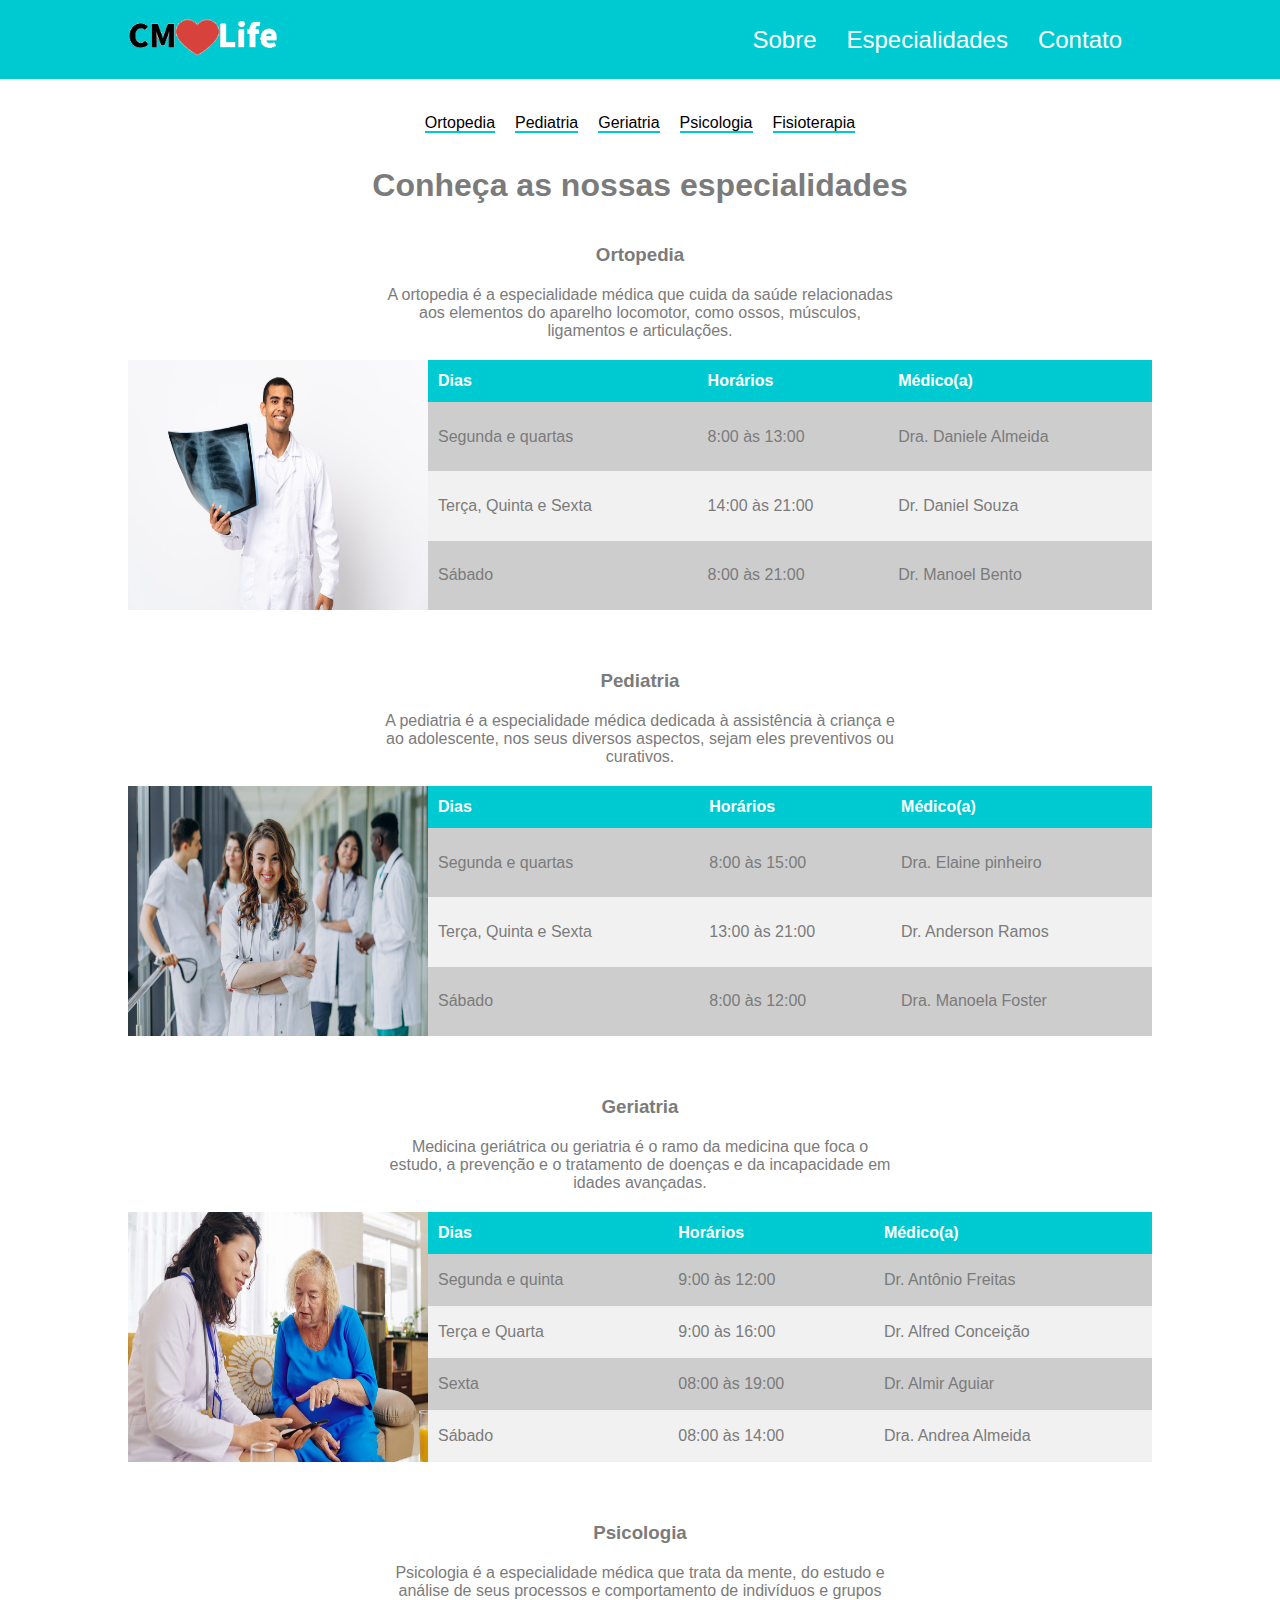
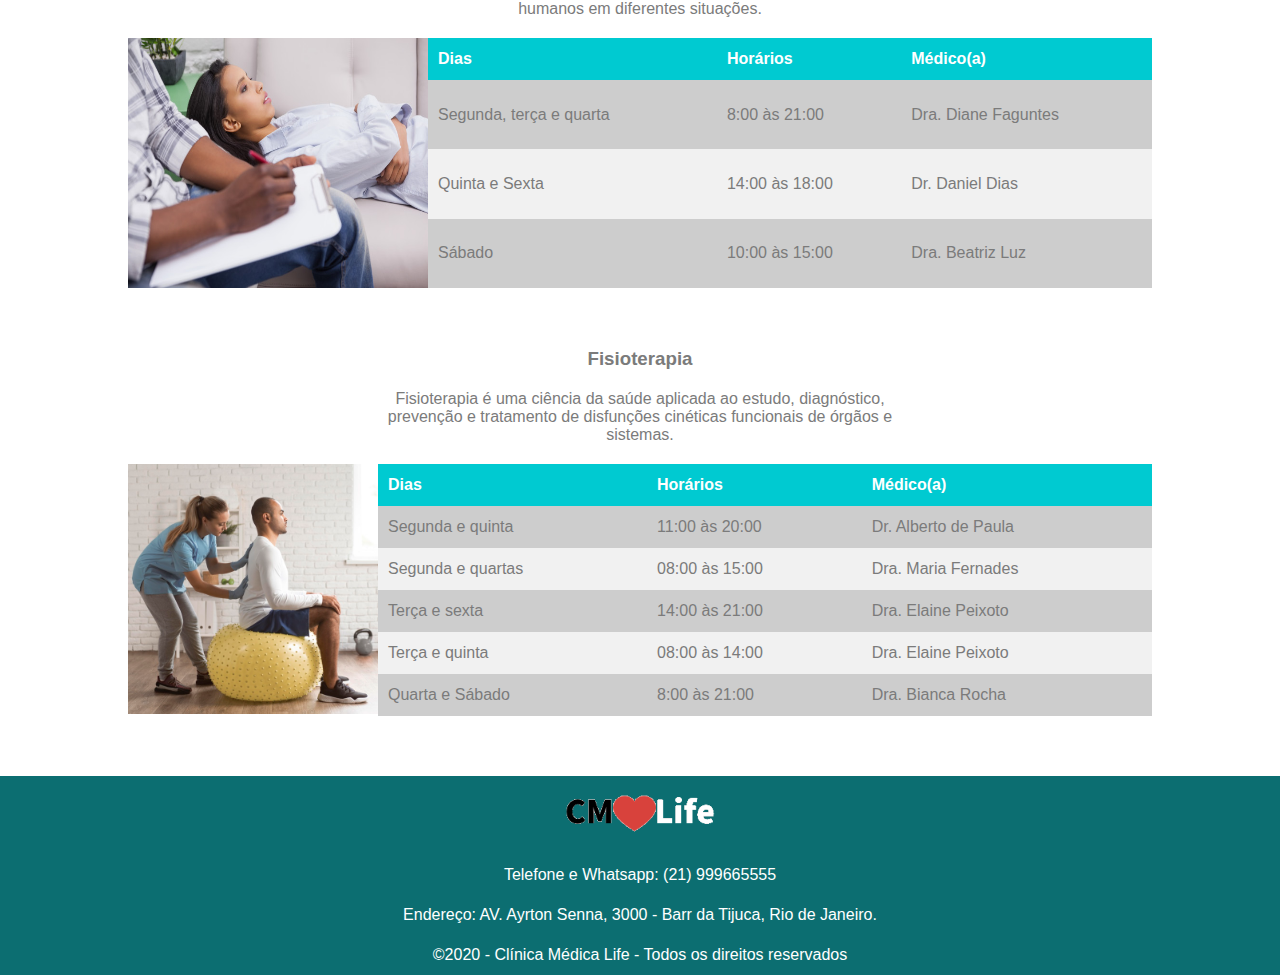
<file: especialidades.html>
<!DOCTYPE html>
<html lang="en">

<head>
    <meta charset="UTF-8">
    <meta name="viewport" content="width=device-width, initial-scale=1.0">
    <title>CMLife - Especialidades</title>
    <link rel="stylesheet" href="assets/styles/especialidades.css">
</head>

<body>
    <header id="header">
        <div class="content header">

            <a href="index.html"><img class="logo" src="assets/imgs/logo.png" alt="Logo"></a>

            <nav>
                <ul>
                    <li><a href="index.html#sobre">Sobre</a></li>
                    <li><a href="especialidades.html">Especialidades</a></li>
                    <li><a href="index.html#contato">Contato</a></li>
                </ul>
            </nav>

        </div>
    </header>
    <main>
        <section class="content links">
            <nav>
                <ul>
                    <li><a href="#ortopedia">Ortopedia</a></li>
                    <li><a href="#pediatria">Pediatria</a></li>
                    <li><a href="#geriatria">Geriatria</a></li>
                    <li><a href="#psicologia">Psicologia</a></li>
                    <li><a href="#fisioterapia">Fisioterapia</a></li>
                </ul>
            </nav>

            <h1>Conheça as nossas especialidades</h1>

        </section>

        <section class="content sobre">
            <div id="ortopedia">
                <div class="description">
                    <h3>Ortopedia</h3>
                    <p>A ortopedia é a especialidade médica que cuida da saúde relacionadas aos elementos do aparelho
                        locomotor, como ossos, músculos, ligamentos e articulações.</p>
                </div>

                <div class="table-completa">
                    <img src="assets/imgs/ortopedia.png" alt="ortopedia-img">
                    <table>
                        <thead>
                            <tr>
                                <th>Dias</th>
                                <th>Horários</th>
                                <th>Médico(a)</th>

                            </tr>
                        </thead>
                        <tbody>
                            <tr>
                                <td>Segunda e quartas</td>
                                <td>8:00 às 13:00</td>
                                <td>Dra. Daniele Almeida</td>
                            </tr>
                            <tr>
                                <td>Terça, Quinta e Sexta</td>
                                <td>14:00 às 21:00</td>
                                <td>Dr. Daniel Souza</td>
                            </tr>
                            <tr>
                                <td>Sábado</td>
                                <td>8:00 às 21:00</td>
                                <td>Dr. Manoel Bento</td>
                            </tr>

                        </tbody>

                    </table>

                </div>
            </div>
            <div id="pediatria">
                <div class="description">
                    <h3>Pediatria</h3>
                    <p>A pediatria é a especialidade médica dedicada à assistência à criança e ao adolescente, nos seus
                        diversos aspectos, sejam eles preventivos ou curativos.</p>
                </div>

                <div class="table-completa">
                    <img src="assets/imgs/pediatra2.png" alt="Imagem de uma pediatra" title="Imagem de uma pediatra">
                    <table>
                        <thead>
                            <tr>
                                <th>Dias</th>
                                <th>Horários</th>
                                <th>Médico(a)</th>
                            </tr>
                        </thead>

                        <tbody>
                            <tr>
                                <td>Segunda e quartas</td>
                                <td>8:00 às 15:00</td>
                                <td>Dra. Elaine pinheiro</td>
                            </tr>
                            <tr>
                                <td>Terça, Quinta e Sexta</td>
                                <td>13:00 às 21:00</td>
                                <td>Dr. Anderson Ramos</td>
                            </tr>
                            <tr>
                                <td>Sábado</td>
                                <td>8:00 às 12:00</td>
                                <td>Dra. Manoela Foster</td>
                            </tr>
                        </tbody>
                    </table>
                </div>
            </div>

            <div id="geriatria">
                <div class="description">
                    <h3>Geriatria</h3>
                    <p>Medicina geriátrica ou geriatria é o ramo da medicina que foca o estudo, a prevenção e o
                        tratamento de doenças e da incapacidade em idades avançadas.</p>
                </div>

                <div class="table-completa">
                    <img src="assets/imgs/geriatra.png" alt="Imagem de uma geriatra" title="Imagem de uma geriatra">

                    <table>
                        <thead>
                            <tr>
                                <th>Dias</th>
                                <th>Horários</th>
                                <th>Médico(a)</th>
                            </tr>
                        </thead>

                        <tbody>
                            <tr>
                                <td>Segunda e quinta</td>
                                <td>9:00 às 12:00</td>
                                <td>Dr. Antônio Freitas</td>
                            </tr>
                            <tr>
                                <td>Terça e Quarta</td>
                                <td>9:00 às 16:00</td>
                                <td>Dr. Alfred Conceição</td>
                            </tr>
                            <tr>
                                <td>Sexta</td>
                                <td>08:00 às 19:00</td>
                                <td>Dr. Almir Aguiar</td>
                            </tr>
                            <tr>
                                <td>Sábado</td>
                                <td>08:00 às 14:00</td>
                                <td>Dra. Andrea Almeida</td>
                            </tr>
                        </tbody>
                    </table>
                </div>
            </div>

            <div id="psicologia">
                <div class="description">
                    <h3>Psicologia</h3>
                    <p>Psicologia é a especialidade médica que trata da mente, do estudo e análise de seus processos
                        e comportamento de indivíduos e grupos humanos em diferentes situações.</p>
                </div>

                <div class="table-completa">
                    <img src="assets/imgs/psicologo.png" alt="Imagem de um psicólogo" title="Imagem de um psicólogo">
                    <table>
                        <thead>
                            <tr>
                                <th>Dias</th>
                                <th>Horários</th>
                                <th>Médico(a)</th>
                            </tr>
                        </thead>

                        <tbody>
                            <tr>
                                <td>Segunda, terça e quarta</td>
                                <td>8:00 às 21:00</td>
                                <td>Dra. Diane Faguntes</td>
                            </tr>
                            <tr>
                                <td>Quinta e Sexta</td>
                                <td>14:00 às 18:00</td>
                                <td>Dr. Daniel Dias</td>
                            </tr>
                            <tr>
                                <td>Sábado</td>
                                <td>10:00 às 15:00</td>
                                <td>Dra. Beatriz Luz</td>
                            </tr>
                        </tbody>
                    </table>
                </div>
            </div>

            <div id="fisioterapia">
                <div class="description">
                    <h3>Fisioterapia</h3>
                    <p>Fisioterapia é uma ciência da saúde aplicada ao estudo, diagnóstico, prevenção e tratamento
                        de disfunções cinéticas funcionais de órgãos e sistemas.</p>
                </div>

                <div class="table-completa">
                    <img src="assets/imgs/fisioterapia.png" alt="Imagem de uma fisioterapeuta"
                        title="Imagem de uma fisioterapeuta">
                    <table>
                        <thead>
                            <tr>
                                <th>Dias</th>
                                <th>Horários</th>
                                <th>Médico(a)</th>
                                <td></td>
                            </tr>
                        </thead>

                        <tbody>
                            <tr>
                                <td>Segunda e quinta</td>
                                <td>11:00 às 20:00</td>
                                <td>Dr. Alberto de Paula</td>
                            </tr>
                            <tr>
                                <td>Segunda e quartas</td>
                                <td>08:00 às 15:00</td>
                                <td>Dra. Maria Fernades</td>
                            </tr>
                            <tr>
                                <td>Terça e sexta</td>
                                <td>14:00 às 21:00</td>
                                <td>Dra. Elaine Peixoto</td>
                            </tr>
                            <tr>
                                <td>Terça e quinta</td>
                                <td>08:00 às 14:00</td>
                                <td>Dra. Elaine Peixoto</td>
                            </tr>
                            <tr>
                                <td>Quarta e Sábado</td>
                                <td>8:00 às 21:00</td>
                                <td>Dra. Bianca Rocha</td>
                            </tr>
                        </tbody>

                    </table>
                </div>
            </div>

        </section>
    </main>
    <footer id="footer">
        <div class="content">
            <img src="assets/imgs/logo.png" alt="Logo">
            <p>Telefone e Whatsapp: (21) 999665555</p>
            <p>Endereço: AV. Ayrton Senna, 3000 - Barr da Tijuca, Rio de Janeiro.</p>
            <p>©2020 - Clínica Médica Life - Todos os direitos reservados</p>
        </div>
    </footer>

</body>

</html>
</file>
<file: assets/styles/especialidades.css>
* {
    padding: 0;
    margin: 0;
    box-sizing: border-box;
    font-family: 'Source Sans Pro', sans-serif;
}

.content {
    max-width: 1024px;
    width: 100%;
    margin: 0 auto;
}

#header {
    background-color: #00CAD1;
}

.header img {
    height: 75px;
}

.header {
    display: flex;
    align-items: center;
    justify-content: space-between;
}

.header ul {
    display: flex;
    list-style: none;
    margin-left: 10px;

}

.header ul a {
    color: #fff;
    text-decoration: none;
    padding-right: 30px;
    font-weight: 500;
    font-size: x-large;
}

.header ul a:hover {

    color: black;
}

.links ul {
    display: flex;
    list-style-type: none;
    justify-content: center;
    padding: 30px 0;
}

.links li {
    padding: 5px 10px;

}

.links li a {
    color: black;
    text-decoration: none;
    border-bottom: solid 2px #00CAD1;
    ;
}

.links li a:hover {
    color: #297284;
}

.links h1 {
    text-align: center;
    color: #7B7B7B;
}

.sobre {
    color: #7B7B7B;
    text-align: center;
}

.description {
    margin: 40px auto 20px auto;
    max-width: 50%;
}

.description p {
    margin-top: 20px;
}

.table-completa {
    display: flex;
    margin-bottom: 60px;
}

.table-completa img {
    width: 300px;
    height: 250px;
}

.table-completa table {
    border-collapse: collapse;
    width: 100%;
    text-align: left;
}

.table-completa tbody tr:nth-child(odd) {
    background-color: #CDCDCD;
    padding-left: 5px;

}

.table-completa tbody tr:nth-child(even) {
    background-color: #F1F1F1;
    padding-left: 5px;

}

.table-completa thead {
    background-color: #00CAD1;
    color: #fff;
}

.table-completa thead th {

    padding: 10px 0 10px 10px;

}

.table-completa tbody td {
    padding-left: 10px;
}

.table-completa tr{
    height: 42px;

}

#footer {
    background-color: #0C6E71;
    color: #fff;
    text-align: center;
}

#footer p {
    line-height: 40px;
}

#footer img {

    width: 150px;
}

@media (max-width:425px) {

    .header ul a {
        font-size: 16px;
    }

    .links ul {

        flex-wrap: wrap;
    }

    .header {
        flex-wrap: wrap;
        justify-content: center;
    }

    .header nav {
        width: 100%;
    }

    .header ul {
        margin: 0 auto;
        border-top: solid 1px gray;
        width: calc(100% - 10px);
        justify-content: center;

    }

    .header ul li {
        padding: 5px 10px;
    }

    .sobre .description {
        max-width: 90%;
    }

    .table-completa img {
        display: none;
    }

    .table-completa {
        width: 100%;
        margin-bottom: 60px;
    }
}

@media (min-width:426px) and (max-width:768px) {

    .header ul a {
        font-size: 16px;
    }

    .sobre .description {
        max-width: 70%;
    }

    .table-completa img {
        display: none;
    }

    .table-completa {
        width: calc(100% - 20px);
        margin: 0 auto 60px auto;
    }
}
</file>
